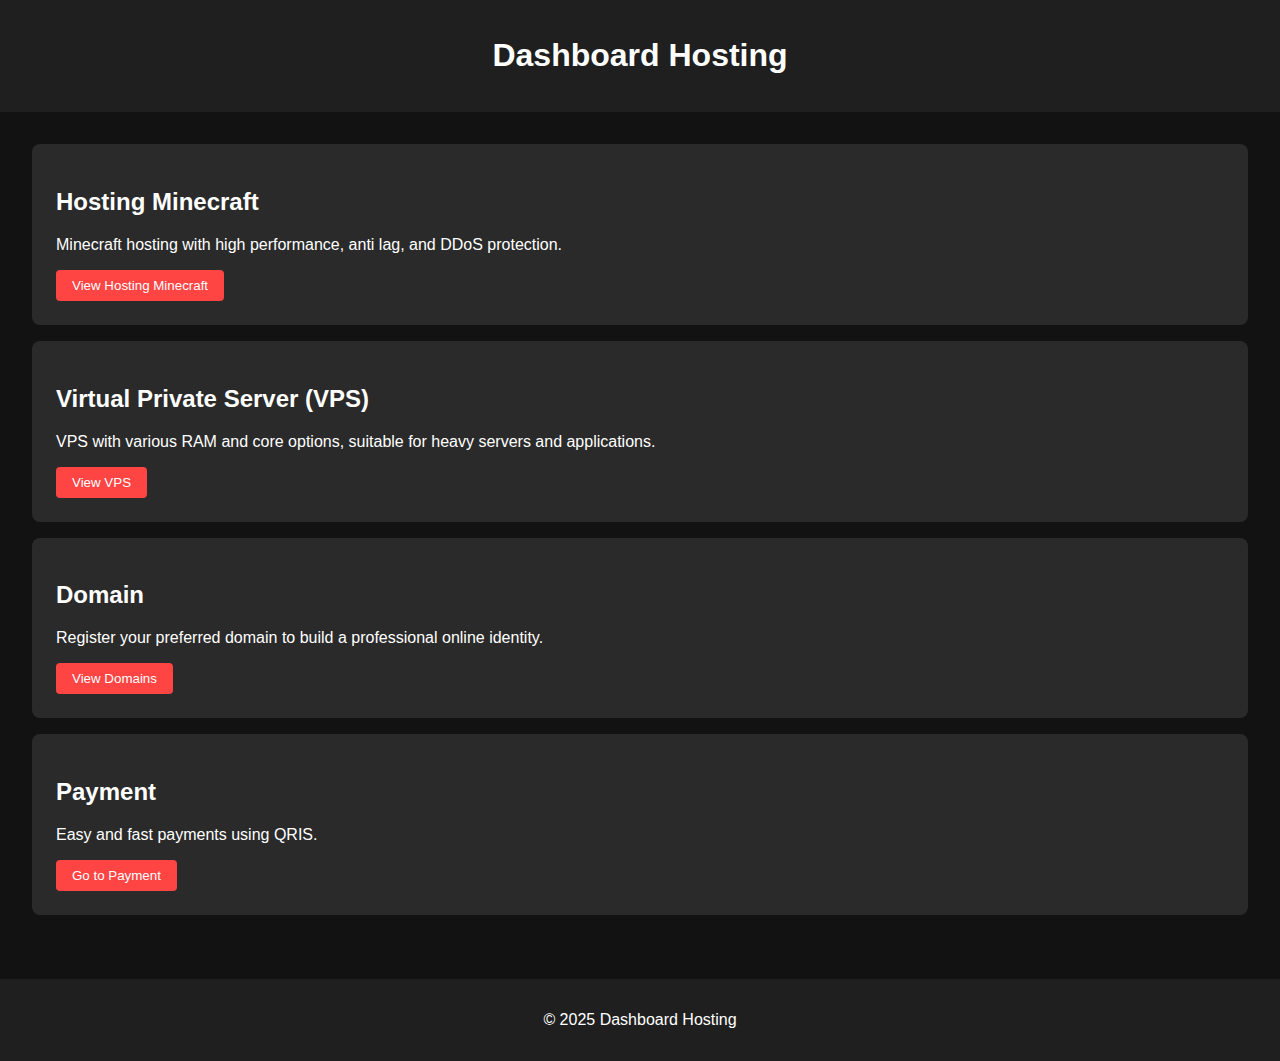
<file: index.html>
<!DOCTYPE html><html lang="en">
<head>
  <meta charset="UTF-8">
  <meta name="viewport" content="width=device-width, initial-scale=1.0">
  <title>Dashboard Hosting</title>
  <style>
    body {
      margin: 0;
      font-family: Arial, sans-serif;
      background-color: #121212;
      color: #fff;
    }
    header, footer {
      background-color: #1f1f1f;
      padding: 1rem;
      text-align: center;
    }
    main {
      padding: 2rem;
    }
    .section {
      margin-bottom: 2rem;
    }
    .card {
      background-color: #2a2a2a;
      border-radius: 8px;
      padding: 1.5rem;
      margin-bottom: 1rem;
    }
    button {
      background-color: #ff4444;
      color: #fff;
      border: none;
      padding: 0.5rem 1rem;
      border-radius: 4px;
      cursor: pointer;
    }
    button:hover {
      background-color: #ff2222;
    }
  </style>
</head>
<body>
  <header>
    <h1>Dashboard Hosting</h1>
  </header>  <main>
    <div class="section">
      <div class="card">
        <h2>Hosting Minecraft</h2>
        <p>Minecraft hosting with high performance, anti lag, and DDoS protection.</p>
        <button onclick="location.href='hosting-minecraft.html'">View Hosting Minecraft</button>
      </div>
      <div class="card">
        <h2>Virtual Private Server (VPS)</h2>
        <p>VPS with various RAM and core options, suitable for heavy servers and applications.</p>
        <button onclick="location.href='vps.html'">View VPS</button>
      </div>
      <div class="card">
        <h2>Domain</h2>
        <p>Register your preferred domain to build a professional online identity.</p>
        <button onclick="location.href='domain.html'">View Domains</button>
      </div>
      <div class="card">
        <h2>Payment</h2>
        <p>Easy and fast payments using QRIS.</p>
        <button onclick="location.href='pembayaran.html'">Go to Payment</button>
      </div>
    </div>
  </main>  <footer>
    <p>&copy; 2025 Dashboard Hosting</p>
  </footer>
</body>
</html>
</file>
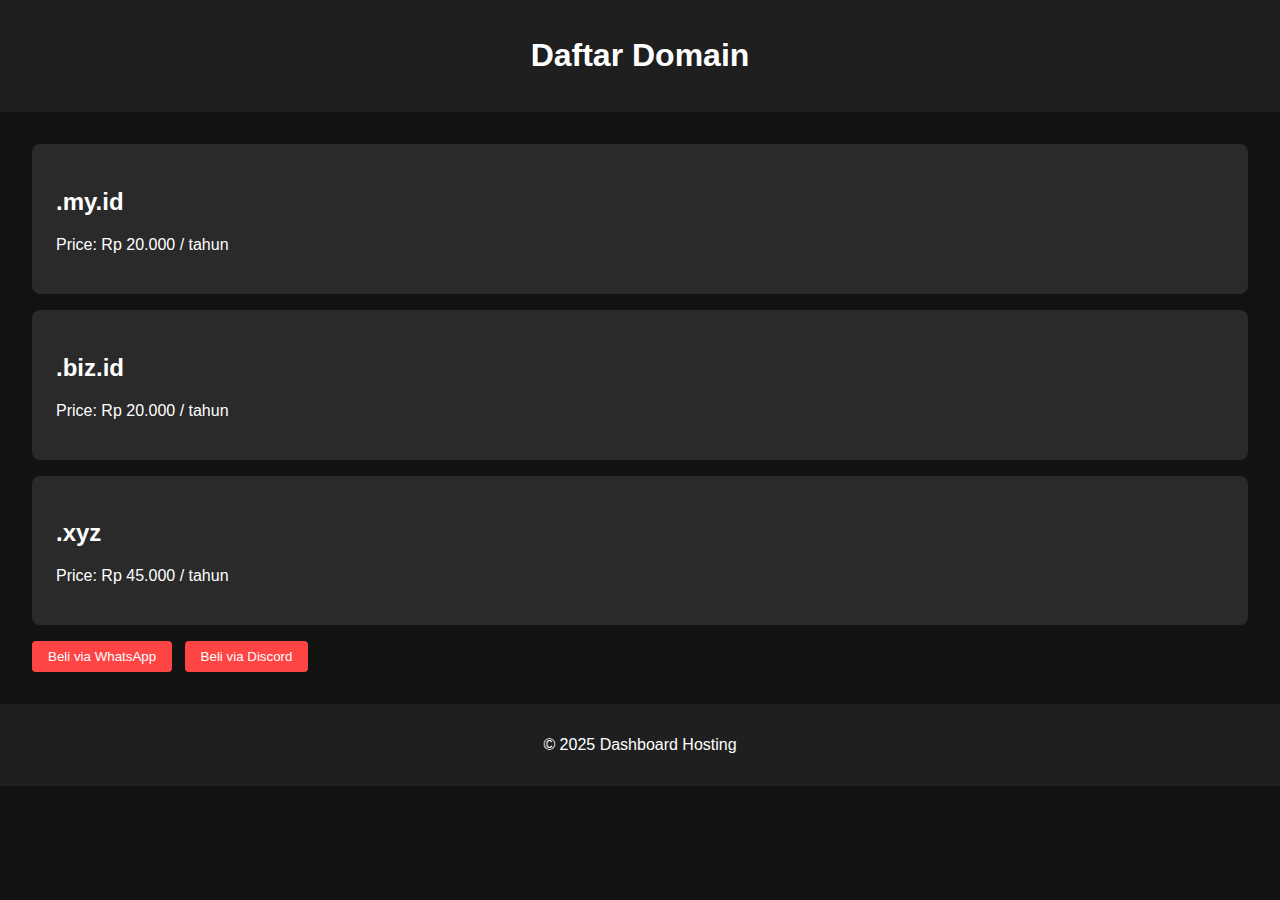
<file: domain.html>
<!DOCTYPE html><html lang="en">
<head>
  <meta charset="UTF-8">
  <meta name="viewport" content="width=device-width, initial-scale=1.0">
  <title>List Domain</title>
  <style>
    body {
      margin: 0;
      font-family: Arial, sans-serif;
      background-color: #121212;
      color: #fff;
    }
    header, footer {
      background-color: #1f1f1f;
      padding: 1rem;
      text-align: center;
    }
    main {
      padding: 2rem;
    }
    .domain-card {
      background-color: #2a2a2a;
      border-radius: 8px;
      padding: 1.5rem;
      margin-bottom: 1rem;
    }
    button {
      background-color: #ff4444;
      color: #fff;
      border: none;
      padding: 0.5rem 1rem;
      border-radius: 4px;
      cursor: pointer;
      margin-right: 0.5rem;
    }
    button:hover {
      background-color: #ff2222;
    }
  </style>
</head>
<body>
  <header>
    <h1>Daftar Domain</h1>
  </header>  <main>
    <div class="domain-card">
      <h2>.my.id</h2>
      <p>Price: Rp 20.000 / tahun</p>
    </div><div class="domain-card">
  <h2>.biz.id</h2>
  <p>Price: Rp 20.000 / tahun</p>
</div>

<div class="domain-card">
  <h2>.xyz</h2>
  <p>Price: Rp 45.000 / tahun</p>
</div>

</div> <button onclick="window.open('https://wa.me/6282276688996','_blank')">Beli via WhatsApp</button>
  <button onclick="window.open('https://discord.gg/D3bmAJF6','_blank')">Beli via Discord</button>
  </div>

  </main>  <footer>
    <p>&copy; 2025 Dashboard Hosting</p>
  </footer>
</body>
</html>
</file>
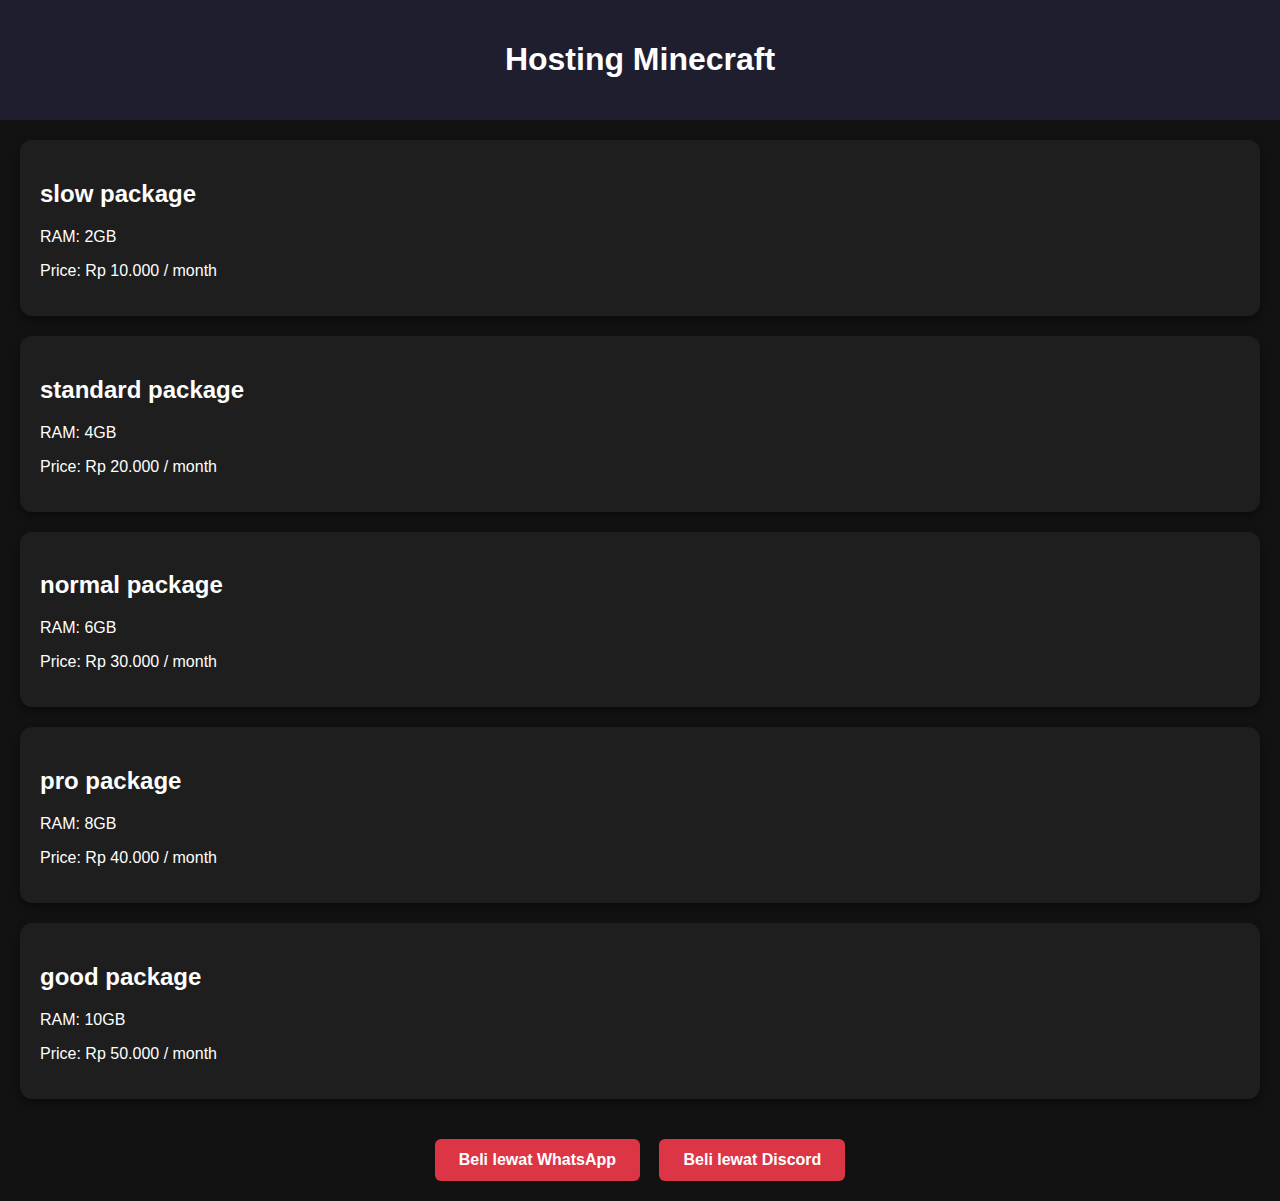
<file: hosting-minecraft.html>
<!DOCTYPE html><html lang="id">
<head>
  <meta charset="UTF-8">
  <meta name="viewport" content="width=device-width, initial-scale=1.0">
  <title>Hosting Minecraft</title>
  <style>
    body {
      font-family: 'Segoe UI', Tahoma, Geneva, Verdana, sans-serif;
      margin: 0;
      padding: 0;
      background-color: #121212;
      color: white;
    }
    header {
      background-color: #1e1e2f;
      padding: 20px;
      text-align: center;
    }
    .container {
      padding: 20px;
    }
    .card {
      background-color: #1e1e1e;
      border-radius: 12px;
      box-shadow: 0 4px 8px rgba(0, 0, 0, 0.4);
      padding: 20px;
      margin-bottom: 20px;
    }
    .btn-red {
      background-color: #dc3545;
      color: white;
      padding: 12px 24px;
      text-decoration: none;
      border-radius: 6px;
      display: inline-block;
      font-weight: bold;
      transition: background-color 0.3s;
    }
    .btn-red:hover {
      background-color: #bd2130;
    }
    .btn-container {
      text-align: center;
      margin-top: 40px;
    }
  </style>
</head>
<body>
  <header>
    <h1>Hosting Minecraft</h1>
    <p></p>
  </header>  <div class="container">
    <div class="card">
      <h2>slow package</h2>
      <p>RAM: 2GB</p>
      <p>Price: Rp 10.000 / month</p>
    </div>
    <div class="card">
      <h2>standard package</h2>
      <p>RAM: 4GB</p>
      <p>Price: Rp 20.000 / month</p>
    </div>
    <div class="card">
      <h2>normal package</h2>
      <p>RAM: 6GB</p>
      <p>Price: Rp 30.000 / month</p>
    </div>
    <div class="card">
      <h2>pro package </h2>
      <p>RAM: 8GB</p>
      <p>Price: Rp 40.000 / month</p>
    </div>
    <div class="card">
      <h2>good package</h2>
      <p>RAM: 10GB</p>
      <p>Price: Rp 50.000 / month</p>
    </div><div class="btn-container">
  <a class="btn-red" href="https://wa.me/6282276688996">Beli lewat WhatsApp</a>
  <a class="btn-red" href="https://discord.gg/D3bmAJF6" style="margin-left: 15px;">Beli lewat Discord</a>
</div>

  </div>
</body>
</html>
</file>
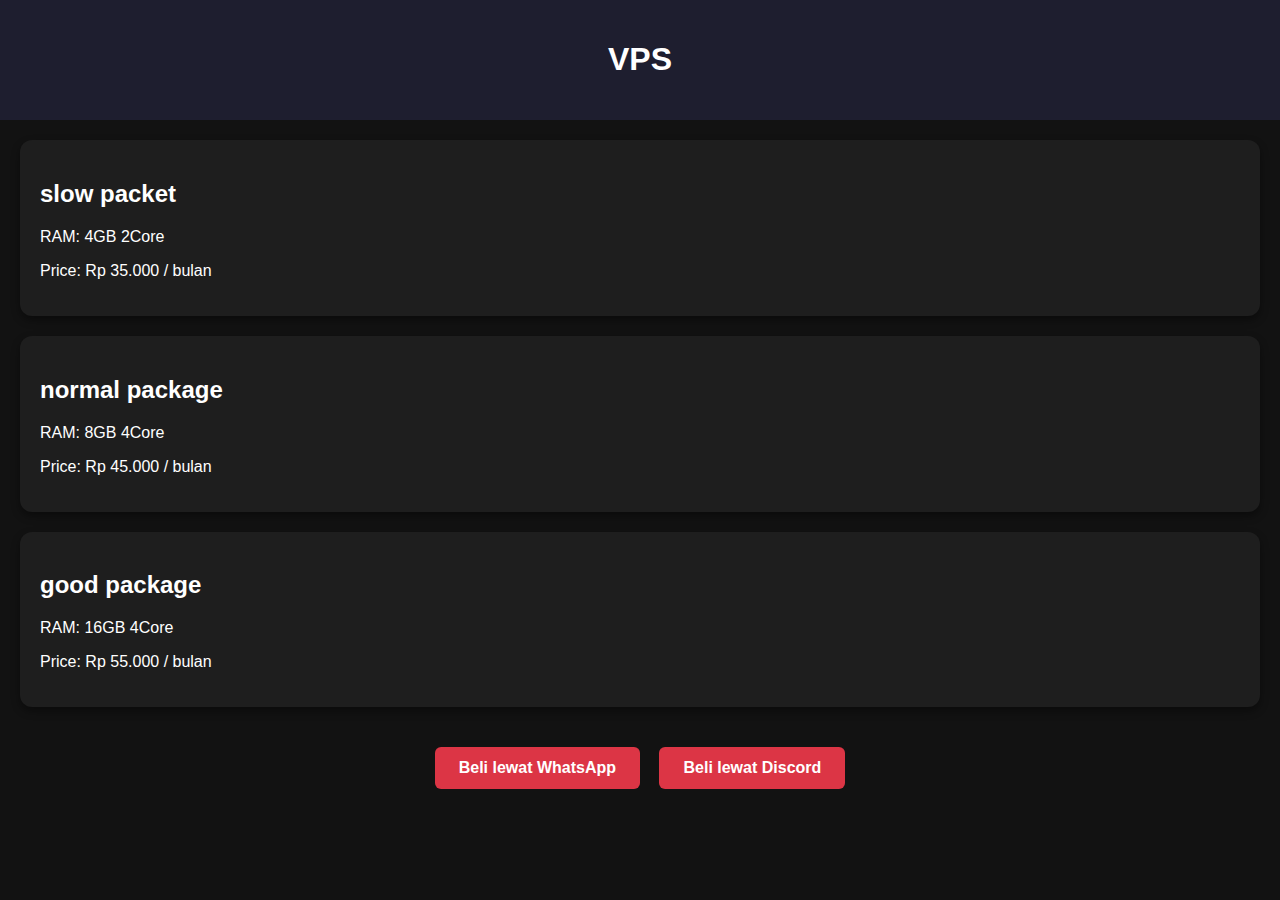
<file: vps.html>
<!DOCTYPE html><html lang="id">
<head>
  <meta charset="UTF-8">
  <meta name="viewport" content="width=device-width, initial-scale=1.0">
  <title>VPS</title>
  <style>
    body {
      font-family: 'Segoe UI', Tahoma, Geneva, Verdana, sans-serif;
      margin: 0;
      padding: 0;
      background-color: #121212;
      color: white;
    }
    header {
      background-color: #1e1e2f;
      padding: 20px;
      text-align: center;
    }
    .container {
      padding: 20px;
    }
    .card {
      background-color: #1e1e1e;
      border-radius: 12px;
      box-shadow: 0 4px 8px rgba(0, 0, 0, 0.4);
      padding: 20px;
      margin-bottom: 20px;
    }
    .btn-red {
      background-color: #dc3545;
      color: white;
      padding: 12px 24px;
      text-decoration: none;
      border-radius: 6px;
      display: inline-block;
      font-weight: bold;
      transition: background-color 0.3s;
    }
    .btn-red:hover {
      background-color: #bd2130;
    }
    .btn-container {
      text-align: center;
      margin-top: 40px;
    }
  </style>
</head>
<body>
  <header>
    <h1>VPS</h1>
    <p></p>
  </header>  <div class="container">
    <div class="card">
      <h2>slow packet</h2>
      <p>RAM: 4GB 2Core</p>
      <p>Price: Rp 35.000 / bulan</p>
    </div>
    <div class="card">
      <h2>normal package</h2>
      <p>RAM: 8GB 4Core</p>
      <p>Price: Rp 45.000 / bulan</p>
    </div>
    <div class="card">
      <h2>good package</h2>
      <p>RAM: 16GB 4Core</p>
      <p>Price: Rp 55.000 / bulan</p>
    </div><div class="btn-container">
  <a class="btn-red" href="https://wa.me/6282276688996">Beli lewat WhatsApp</a>
  <a class="btn-red" href="https://discord.gg/D3bmAJF6" style="margin-left: 15px;">Beli lewat Discord</a>
</div>

  </div>
</body>
</html>
</file>
